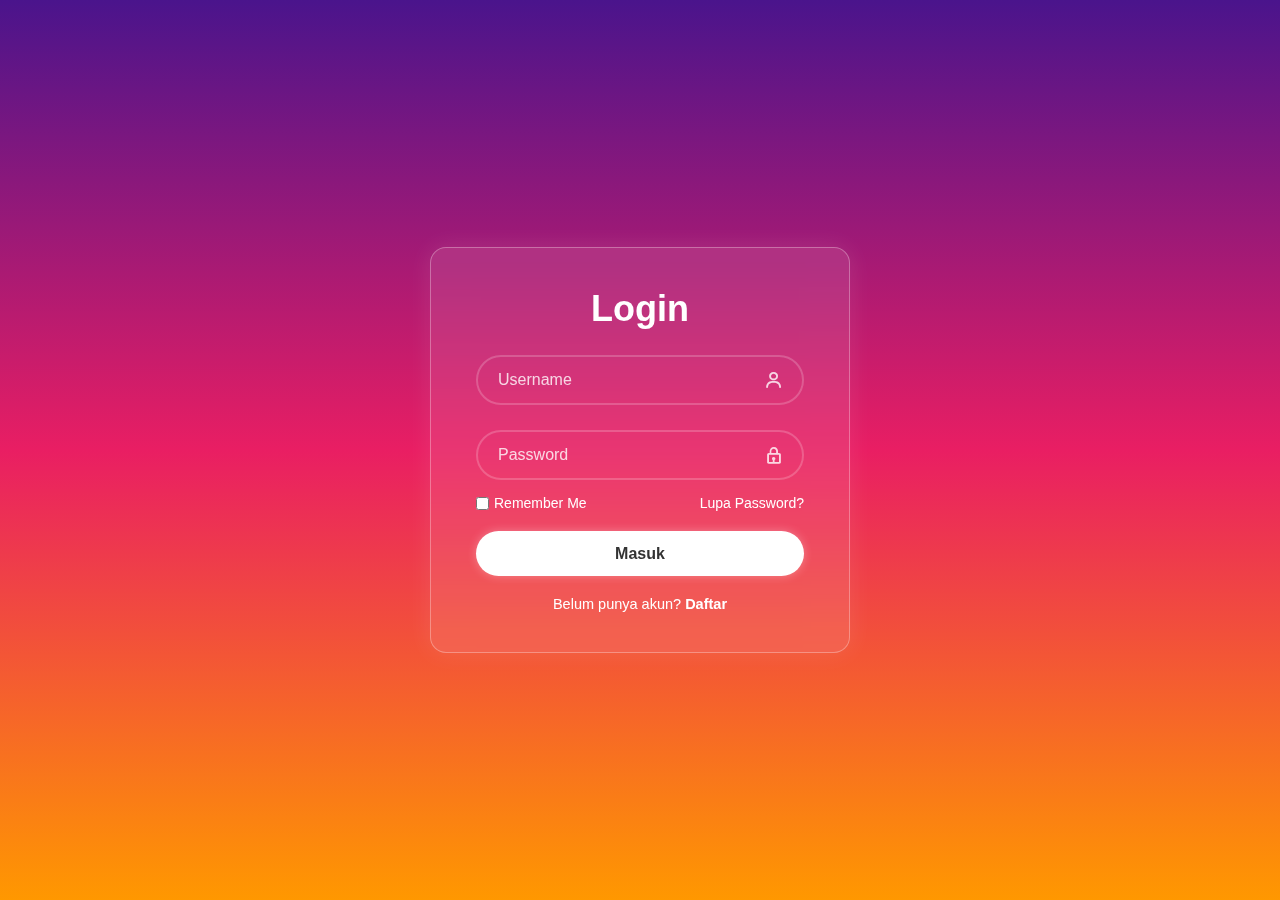
<file: login.html>
<!DOCTYPE html>
<html lang="id">
  <head>
    <meta charset="UTF-8" />
    <meta name="viewport" content="width=device-width, initial-scale=1.0" />
    <title>Login | KedaiCorleone</title>

    <!-- Jika user sudah login, langsung arahkan ke halaman utama -->
    <script>
      const user = JSON.parse(localStorage.getItem("user"));
      if (user) {
        window.location.href = "index.html";
      }
    </script>

    <link rel="stylesheet" href="css/login.css" />
    <link
      rel="stylesheet"
      href="https://unpkg.com/boxicons@latest/css/boxicons.min.css"
    />
  </head>

  <body>
    <div class="wrapper">
      <form id="loginForm">
        <h1>Login</h1>

        <div class="input-box">
          <input type="text" name="username" placeholder="Username" required />
          <i class="bx bx-user"></i>
        </div>

        <div class="input-box">
          <input
            type="password"
            name="password"
            id="password"
            placeholder="Password"
            required
          />
          <i class="bx bx-lock"></i>
        </div>

        <div class="remember-forgot">
          <label>
            <input type="checkbox" id="rememberMe" />
            Remember Me
          </label>
          <a href="#">Lupa Password?</a>
        </div>

        <button type="submit" class="btn">Masuk</button>

        <div class="register-link">
          <p>Belum punya akun? <a href="register.html">Daftar</a></p>
        </div>
      </form>
    </div>

    <script>
      const loginForm = document.getElementById("loginForm");
      const passwordInput = document.getElementById("password");
      const rememberMe = document.getElementById("rememberMe");
      rememberMe.addEventListener("change", () => {
        passwordInput.type = rememberMe.checked ? "text" : "password";
      });
      loginForm.addEventListener("submit", (e) => {
        e.preventDefault();

        const username = e.target.username.value.trim();
        const password = e.target.password.value.trim();

        const users = JSON.parse(localStorage.getItem("users")) || [];
        const user = users.find(
          (u) => u.username === username && u.password === password
        );

        if (user) {
          localStorage.setItem("user", JSON.stringify(user));
          alert("Login berhasil!");
          window.location.href = "index.html";
        } else {
          alert("Username atau password salah!");
        }
      });
    </script>
  </body>
</html>
</file>
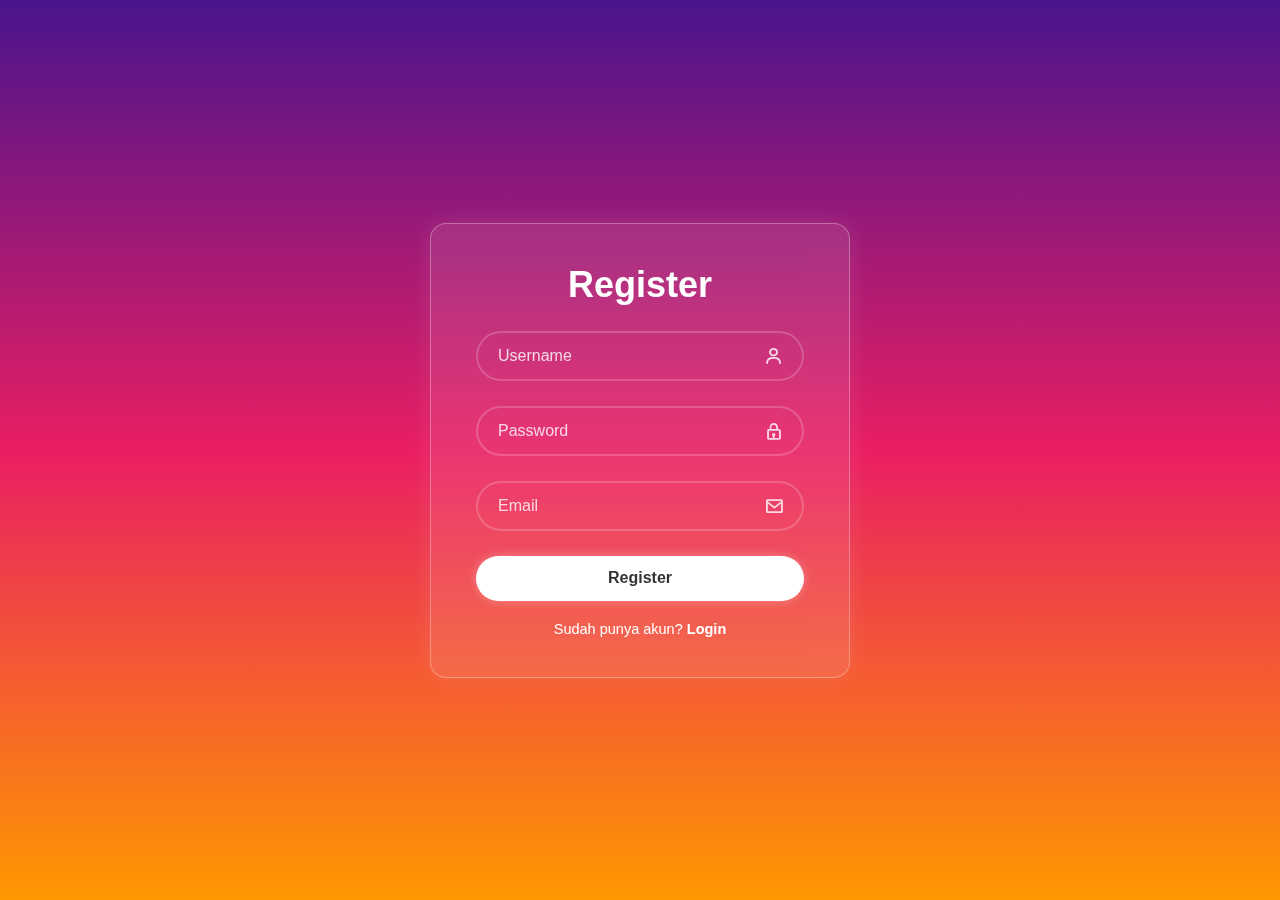
<file: register.html>
<!DOCTYPE html>
<html lang="id">
  <head>
    <meta charset="UTF-8" />
    <meta name="viewport" content="width=device-width, initial-scale=1.0" />
    <title>Register | Web Demo</title>
    <link rel="stylesheet" href="css/login.css" />
    <link
      rel="stylesheet"
      href="https://unpkg.com/boxicons@latest/css/boxicons.min.css"
    />
  </head>
  <body>
    <div class="wrapper">
      <form id="registerForm">
        <h1>Register</h1>

        <div class="input-box">
          <input type="text" name="username" placeholder="Username" required />
          <i class="bx bx-user"></i>
        </div>

        <div class="input-box">
          <input
            type="password"
            name="password"
            placeholder="Password"
            required
          />
          <i class="bx bx-lock"></i>
        </div>

        <div class="input-box">
          <input type="email" name="email" placeholder="Email" required />
          <i class="bx bx-envelope"></i>
        </div>

        <button type="submit" class="btn">Register</button>

        <div class="register-link">
          <p>Sudah punya akun? <a href="login.html">Login</a></p>
        </div>
      </form>
    </div>

    <script>
document.getElementById("registerForm").addEventListener("submit", (e) => {
  e.preventDefault();

  const username = e.target.username.value.trim();
  const password = e.target.password.value.trim();
  const email = e.target.email.value.trim();

  if (!username || !password || !email) {
    alert("Harap isi semua data!");
    return;
  }

  const users = JSON.parse(localStorage.getItem("users")) || [];
  if (users.find((u) => u.username === username)) {
    alert("Username sudah digunakan!");
    return;
  }

  users.push({ username, password, email });
  localStorage.setItem("users", JSON.stringify(users));

  alert("Registrasi berhasil! Silakan login.");
  window.location.href = "login.html";
});
</script>

    </script>
  </body>
</html>
</file>
<file: css/login.css>
/* RESET DASAR */
* {
  margin: 0;
  padding: 0;
  box-sizing: border-box;
  font-family: "Poppins", sans-serif;
}

/* LATAR BELAKANG */
body {
  display: flex;
  justify-content: center;
  align-items: center;
  min-height: 100vh;
  background: linear-gradient(
    to top,
    #ff9800,
    /* Oranye terang di bawah */ #e91e63,
    /* Magenta di tengah */ #4a148c /* Ungu tua di atas */
  );

  background-size: cover;
  background-position: center;
  overflow: hidden;
}

/* KOTAK LOGIN */
.wrapper {
  position: relative;
  width: 420px;
  background: rgba(255, 255, 255, 0.1);
  border: 1.5px solid rgba(255, 255, 255, 0.3);
  border-radius: 16px;
  backdrop-filter: blur(20px);
  box-shadow: 0 0 25px rgba(255, 255, 255, 0.1);
  color: #fff;
  padding: 40px 45px;
  transition: 0.3s ease;
}

.wrapper h1 {
  font-size: 36px;
  text-align: center;
  margin-bottom: 25px;
}

/* INPUT BOX */
.input-box {
  position: relative;
  width: 100%;
  height: 50px;
  margin: 25px 0;
}

.input-box input {
  width: 100%;
  height: 100%;
  background: transparent;
  border: 2px solid rgba(255, 255, 255, 0.2);
  border-radius: 40px;
  outline: none;
  color: #fff;
  font-size: 16px;
  padding: 0 45px 0 20px;
  transition: 0.3s ease;
}

.input-box input:focus {
  border-color: rgba(255, 255, 255, 0.6);
}

.input-box input::placeholder {
  color: rgba(255, 255, 255, 0.8);
}

/* POSISI IKON DI DALAM INPUT */
.input-box i {
  position: absolute;
  right: 20px;
  top: 50%;
  transform: translateY(-50%);
  font-size: 20px;
  color: rgba(255, 255, 255, 0.8);
}

/* REMEMBER DAN FORGOT PASSWORD */
.remember-forgot {
  display: flex;
  justify-content: space-between;
  align-items: center;
  font-size: 14px;
  margin: -10px 0 20px;
}

.remember-forgot label {
  display: flex;
  align-items: center;
  gap: 5px;
}

.remember-forgot input[type="checkbox"] {
  accent-color: #fff;
}

.remember-forgot a {
  color: #fff;
  text-decoration: none;
  transition: 0.2s;
}

.remember-forgot a:hover {
  text-decoration: underline;
}

/* TOMBOL LOGIN */
.btn {
  width: 100%;
  height: 45px;
  border: none;
  outline: none;
  border-radius: 40px;
  cursor: pointer;
  font-size: 16px;
  font-weight: 600;
  color: #333;
  background: #fff;
  box-shadow: 0 0 10px rgba(255, 255, 255, 0.3);
  transition: 0.3s ease;
}

.btn:hover {
  background: #f1f1f1;
}

/* LINK REGISTER */
.register-link {
  font-size: 14.5px;
  text-align: center;
  margin-top: 20px;
}

.register-link p {
  color: #fff;
}

.register-link p a {
  color: #fff;
  font-weight: 600;
  text-decoration: none;
}

.register-link p a:hover {
  text-decoration: underline;
}

/* RESPONSIVE */
@media (max-width: 480px) {
  .wrapper {
    width: 90%;
    padding: 30px 25px;
  }
}
</file>
